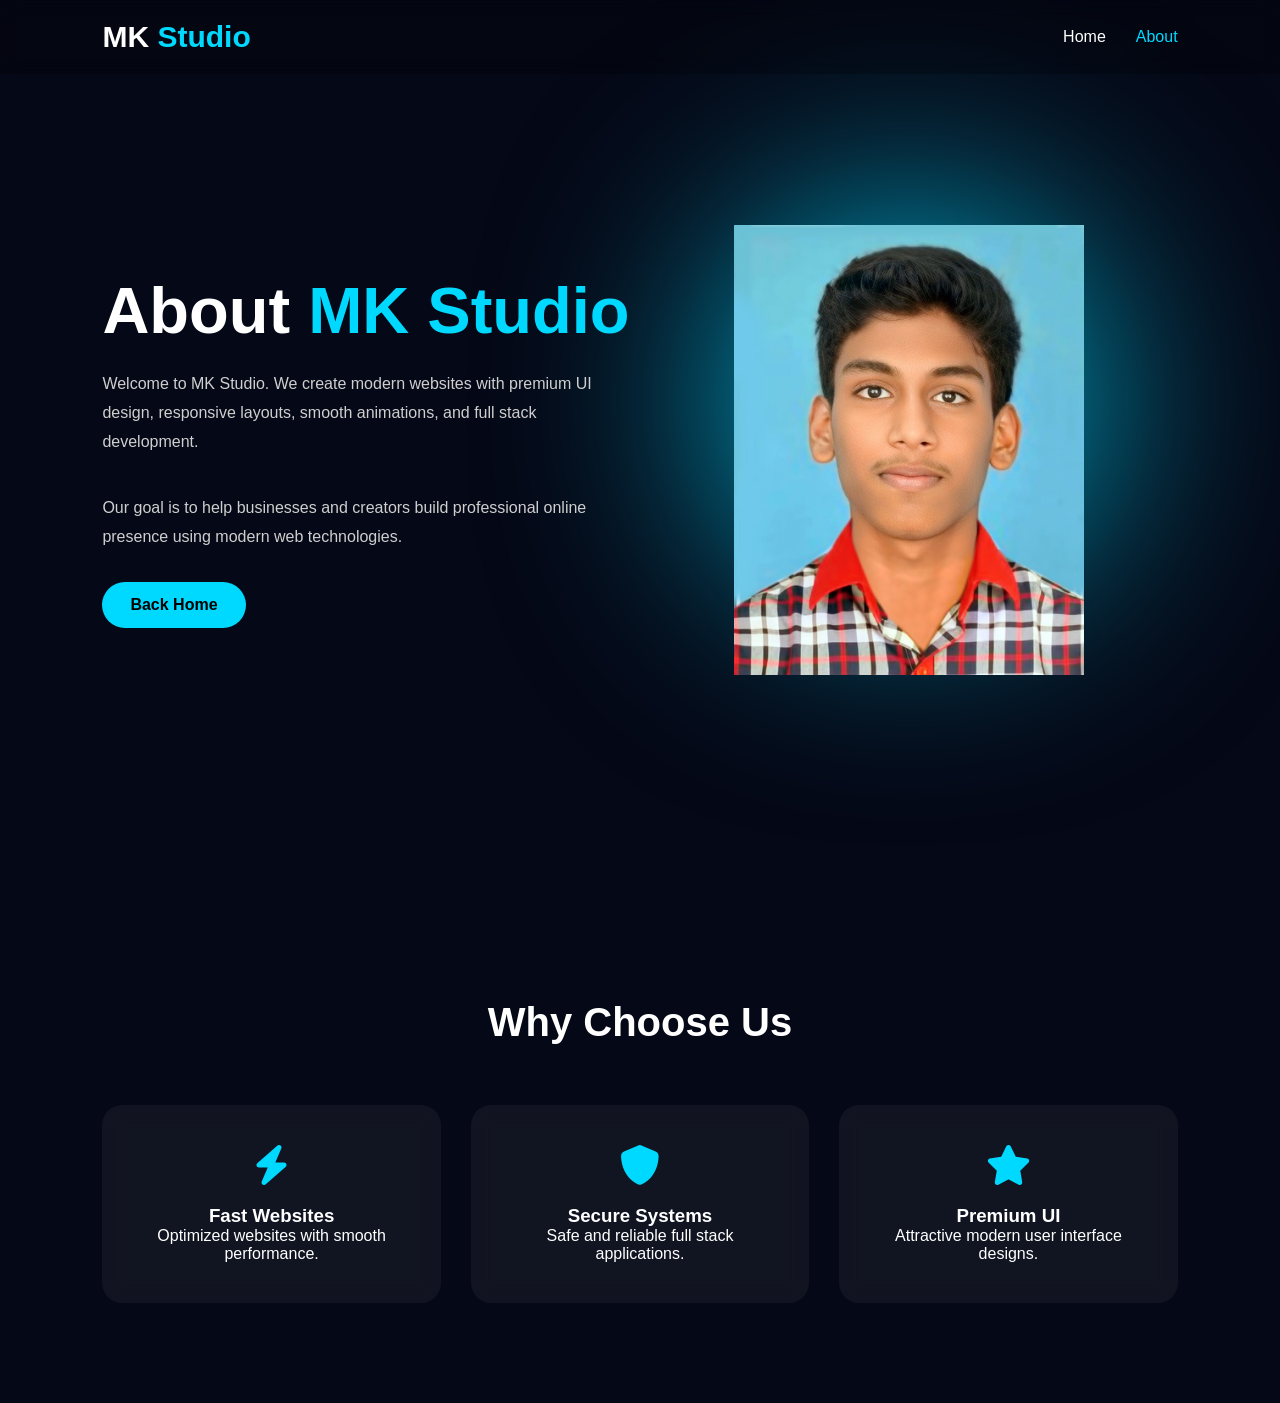
<file: about.html>
<!DOCTYPE html>
<html lang="en">
<head>
  <meta charset="UTF-8">
  <meta name="viewport" content="width=device-width, initial-scale=1.0">

  <title>About MK Studio</title>

  <link rel="stylesheet" href="style.css">

  <link rel="stylesheet"
  href="https://cdnjs.cloudflare.com/ajax/libs/font-awesome/6.5.2/css/all.min.css"/>
</head>
<body>

  <!-- NAVBAR -->
  <nav class="navbar">

    <div class="logo">
      MK <span>Studio</span>
    </div>

    <ul class="nav-links">
      <li><a href="index.html">Home</a></li>
      <li><a href="#about" class="active">About</a></li>
    </ul>

  </nav>

  <!-- ABOUT SECTION -->
  <section class="hero" id="about">

    <div class="hero-text">

      <h1>
        About <span>MK Studio</span>
      </h1>

      <p>
        Welcome to MK Studio. We create modern websites
        with premium UI design, responsive layouts,
        smooth animations, and full stack development.
      </p>

      <br>

      <p>
        Our goal is to help businesses and creators
        build professional online presence using modern web technologies.
      </p>

      <div class="hero-buttons">
        <a href="index.html" class="btn">
          Back Home
        </a>
      </div>

    </div>

    <div class="hero-image">

      <div class="circle"></div>

      <img src="mani.jpg">

    </div>

  </section>

  <!-- CUSTOM SECTION -->
  <section>

    <h2 class="section-title">
      Why Choose Us
    </h2>

    <div class="service-container">

      <div class="service-card">
        <i class="fa-solid fa-bolt"></i>
        <h3>Fast Websites</h3>
        <p>
          Optimized websites with smooth performance.
        </p>
      </div>

      <div class="service-card">
        <i class="fa-solid fa-shield"></i>
        <h3>Secure Systems</h3>
        <p>
          Safe and reliable full stack applications.
        </p>
      </div>

      <div class="service-card">
        <i class="fa-solid fa-star"></i>
        <h3>Premium UI</h3>
        <p>
          Attractive modern user interface designs.
        </p>
      </div>

    </div>

  </section>

  <script src="script.js"></script>

</body>
</html>
</file>
<file: style.css>
/* =========================
FILE: style.css
========================= */

*{
  margin:0;
  padding:0;
  box-sizing:border-box;
  font-family:Arial;
}

html{
  scroll-behavior:smooth;
}

body{
  background:#050816;
  color:white;
  overflow-x:hidden;
}

/* GLOW */
.bg-glow{
  position:fixed;
  width:300px;
  height:300px;
  border-radius:50%;
  filter:blur(120px);
  z-index:-1;
}

.glow1{
  background:#ff004c;
  top:-100px;
  left:-100px;
}

.glow2{
  background:#00d9ff;
  bottom:-100px;
  right:-100px;
}

/* NAVBAR */
.navbar{
  width:100%;
  padding:20px 8%;
  display:flex;
  justify-content:space-between;
  align-items:center;
  position:fixed;
  top:0;
  z-index:1000;
  background:rgba(0,0,0,0.2);
  backdrop-filter:blur(10px);
}

.logo{
  font-size:30px;
  font-weight:bold;
}

.logo span{
  color:#00d9ff;
}

.nav-links{
  display:flex;
  gap:30px;
  list-style:none;
}

.nav-links a{
  color:white;
  text-decoration:none;
  transition:0.3s;
}

.nav-links a:hover,
.nav-links .active{
  color:#00d9ff;
}

.menu-btn{
  display:none;
  font-size:25px;
}

/* HERO */
.hero{
  min-height:100vh;
  display:flex;
  justify-content:space-between;
  align-items:center;
  padding:120px 8%;
  flex-wrap:wrap;
}

.hero-text{
  flex:1;
}

.hero-text h1{
  font-size:65px;
  line-height:1.2;
}

.hero-text span{
  color:#00d9ff;
}

.hero-text p{
  margin-top:20px;
  max-width:500px;
  line-height:1.8;
  color:#cfcfcf;
}

.hero-buttons{
  margin-top:30px;
  display:flex;
  gap:20px;
}

.btn{
  padding:14px 28px;
  background:#00d9ff;
  color:black;
  border-radius:40px;
  text-decoration:none;
  font-weight:bold;
  transition:0.3s;
}

.btn:hover{
  transform:translateY(-5px);
  box-shadow:0 0 20px #00d9ff;
}

.btn2{
  background:transparent;
  border:2px solid #00d9ff;
  color:white;
}

/* HERO IMAGE */
.hero-image{
  flex:1;
  display:flex;
  justify-content:center;
  position:relative;
}

.hero-image img{
  width:350px;
  animation:float 4s ease-in-out infinite;
}

.circle{
  position:absolute;
  width:350px;
  height:350px;
  border-radius:50%;
  background:#00d9ff;
  filter:blur(120px);
  z-index:-1;
}

@keyframes float{
  0%{
    transform:translateY(0px);
  }
  50%{
    transform:translateY(-20px);
  }
  100%{
    transform:translateY(0px);
  }
}

/* SECTION */
section{
  padding:100px 8%;
}

.section-title{
  text-align:center;
  font-size:40px;
  margin-bottom:60px;
}

/* SERVICES */
.service-container{
  display:grid;
  grid-template-columns:repeat(auto-fit,minmax(250px,1fr));
  gap:30px;
}

.service-card{
  background:rgba(255,255,255,0.05);
  padding:40px;
  border-radius:20px;
  text-align:center;
  transition:0.4s;
  backdrop-filter:blur(10px);
}

.service-card:hover{
  transform:translateY(-10px);
  box-shadow:0 0 20px #00d9ff;
}

.service-card i{
  font-size:40px;
  color:#00d9ff;
  margin-bottom:20px;
}

/* SKILLS */
.skill{
  margin-bottom:30px;
}

.skill p{
  margin-bottom:10px;
}

.bar{
  width:100%;
  height:12px;
  background:#222;
  border-radius:20px;
}

.bar span{
  display:block;
  height:100%;
  background:#00d9ff;
  border-radius:20px;
}

/* PROJECTS */
.project-container{
  display:grid;
  grid-template-columns:repeat(auto-fit,minmax(280px,1fr));
  gap:30px;
}

.project-card{
  background:#111;
  border-radius:20px;
  overflow:hidden;
  transition:0.4s;
}

.project-card:hover{
  transform:translateY(-10px);
}

.project-card img{
  width:100%;
  height:220px;
  object-fit:cover;
}

.project-content{
  padding:20px;
}

/* CONTACT */
.contact-form{
  max-width:700px;
  margin:auto;
  display:flex;
  flex-direction:column;
  gap:20px;
}

.contact-form input,
.contact-form textarea{
  padding:18px;
  border:none;
  border-radius:15px;
  background:#111827;
  color:white;
}

.contact-form button{
  padding:16px;
  border:none;
  border-radius:15px;
  background:#00d9ff;
  font-size:18px;
  font-weight:bold;
  cursor:pointer;
}

/* FOOTER */
footer{
  padding:40px;
  text-align:center;
  background:#02040d;
}

.socials{
  margin:20px 0;
}

.socials i{
  margin:0 10px;
  font-size:24px;
  color:#00d9ff;
}

/* MOBILE */
@media(max-width:900px){

  .hero{
    flex-direction:column-reverse;
    text-align:center;
  }

  .hero-text h1{
    font-size:45px;
  }

  .hero-text p{
    margin:auto;
    margin-top:20px;
  }

  .hero-buttons{
    justify-content:center;
  }

  .nav-links{
    position:absolute;
    top:80px;
    right:-100%;
    width:250px;
    height:300px;
    background:#111827;
    flex-direction:column;
    align-items:center;
    justify-content:center;
    transition:0.5s;
  }

  .nav-links.active{
    right:20px;
  }

  .menu-btn{
    display:block;
  }

}
/* WHATSAPP FLOAT BUTTON */

.whatsapp-float{

  position:fixed;

  width:65px;
  height:65px;

  bottom:25px;
  right:25px;

  background:#25d366;

  color:white;

  border-radius:50%;

  display:flex;
  justify-content:center;
  align-items:center;

  font-size:35px;

  text-decoration:none;

  box-shadow:0 0 20px rgba(37,211,102,0.7);

  z-index:1000;

  animation:floatWhatsapp 2s infinite ease-in-out;

  transition:0.3s;
}

.whatsapp-float:hover{

  transform:scale(1.1);

}

@keyframes floatWhatsapp{

  0%{
    transform:translateY(0px);
  }

  50%{
    transform:translateY(-10px);
  }

  100%{
    transform:translateY(0px);
  }

}
/* ===== STATS ===== */

.stats{
  display:flex;
  justify-content:space-around;
  flex-wrap:wrap;
  margin-top:50px;
  text-align:center;
}

.stat-box{
  margin:20px;
}

.stat-box h2{
  font-size:40px;
  color:#00d9ff;
}

.stat-box p{
  margin-top:10px;
  color:#ccc;
}
</file>
